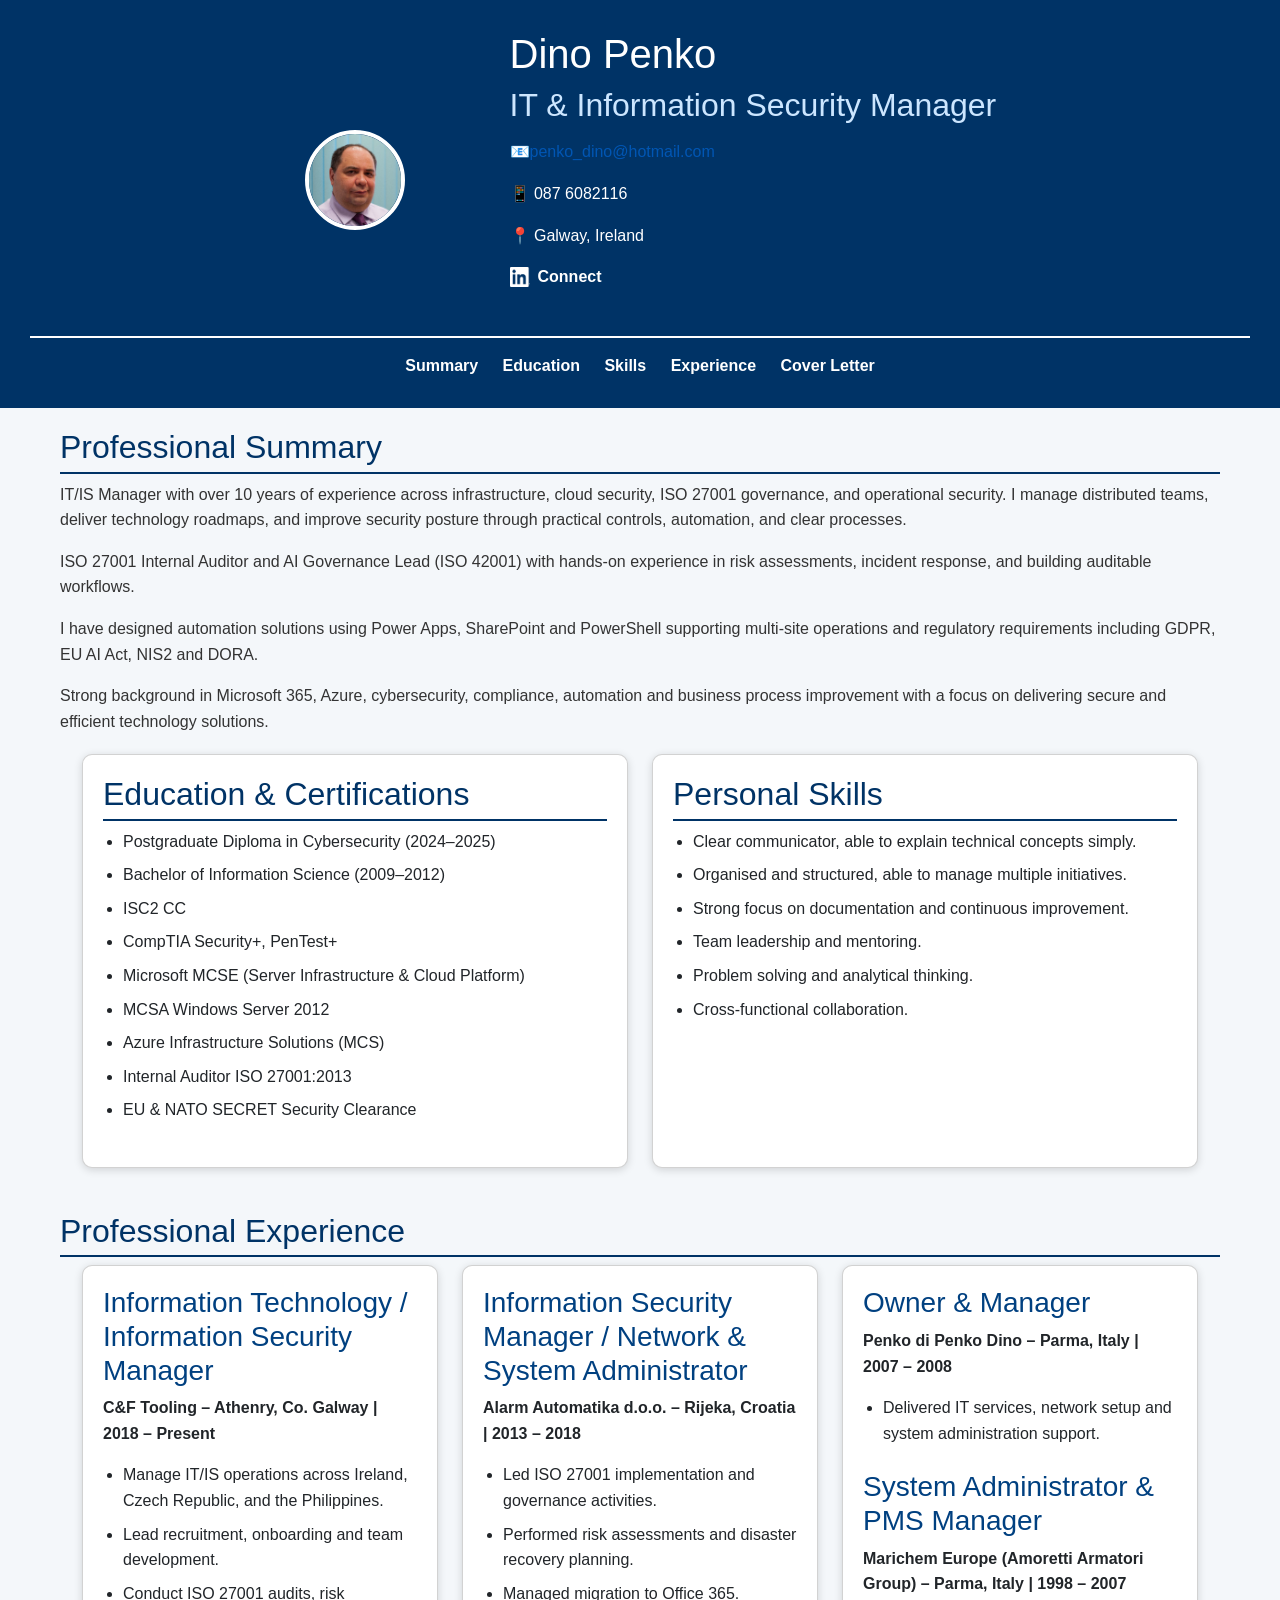
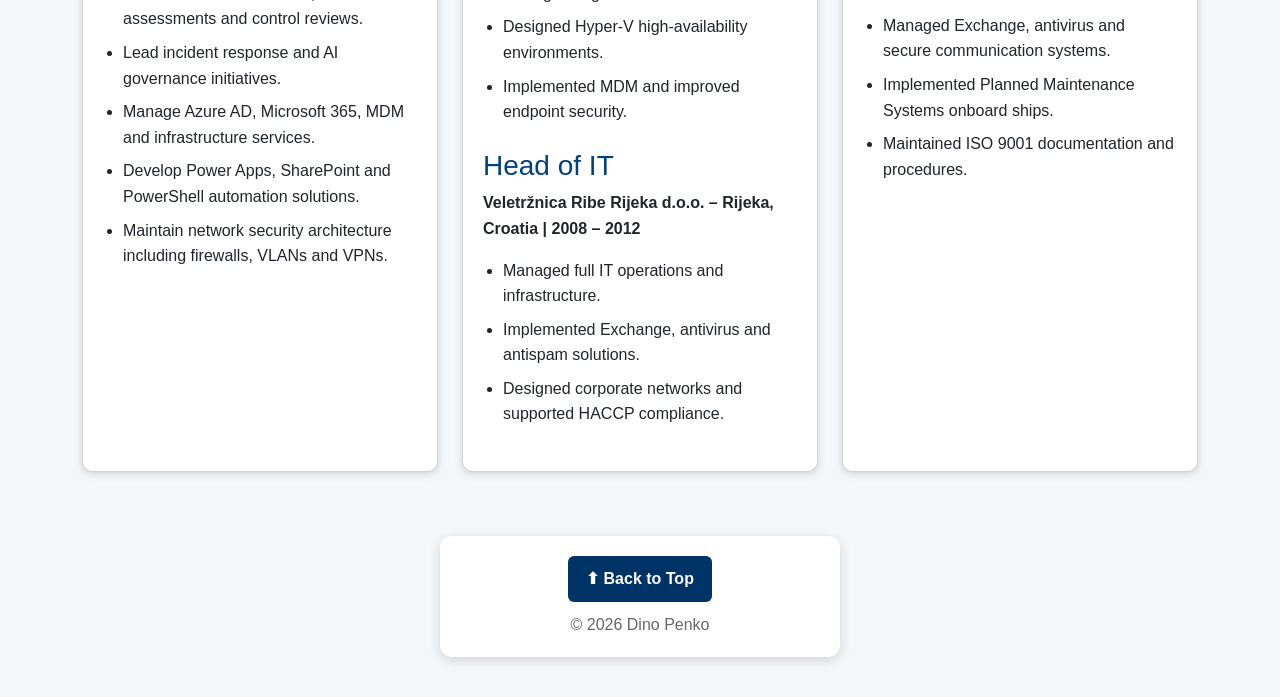
<file: index.html>
<!DOCTYPE html>
<html lang="en">
	<head>
		<meta charset="UTF-8">
		<meta name="viewport" content="width=device-width, initial-scale=1.0">
		<title>Dino Penko | IT & Information Security Manager</title>
		<link href="https://cdn.jsdelivr.net/npm/bootstrap@5.3.8/dist/css/bootstrap.min.css" rel="stylesheet">
		<script src="https://cdn.jsdelivr.net/npm/bootstrap@5.3.8/dist/js/bootstrap.bundle.min.js"></script>
		<link rel="stylesheet" href="styles/style.css">
	</head>
	<body>
		<header>
			<div class="container">
				<div class="row align-items-center justify-content-center">
					<div class="col-md-3 text-center">
						<img class="profile-image" src="images/dino.jpg" alt="Dino Penko">
					</div>
					<div class="col-md-6 text-start">
						<h1 id="top">Dino Penko</h1>
						<h2 class="job-title"> IT & Information Security Manager </h2>
						<p>📧<a href="mailto:penko_dino@hotmail.com">penko_dino@hotmail.com	</a></p>
						<p>📱 087 6082116</p>
						<p>📍 Galway, Ireland</p>
						<p class="social-links">
							<a href="https://www.linkedin.com/in/dino-penko-inf-sec-manager"
							   target="_blank">
								<img src="images/Li-Logo.png"
									 alt="LinkedIn"
									 class="social-icon">
								Connect
							</a>
						</p>
					</div>
				</div>
			</div>
			<nav class="navigation">
				<a href="#summary">Summary</a>
				<a href="#education">Education</a>
				<a href="#skills">Skills</a>
				<a href="#experience">Experience</a>
				<a href="cover/cover.html">Cover Letter</a>
			</nav>
		</header>
		<section id="summary" class="section">
			<h2>Professional Summary</h2>
			<p>
				IT/IS Manager with over 10 years of experience across infrastructure,
				cloud security, ISO 27001 governance, and operational security.
				I manage distributed teams, deliver technology roadmaps, and improve
				security posture through practical controls, automation, and clear processes.
			</p>
			<p>
				ISO 27001 Internal Auditor and AI Governance Lead (ISO 42001) with
				hands-on experience in risk assessments, incident response, and
				building auditable workflows.
			</p>
			<p>
				I have designed automation solutions using Power Apps, SharePoint and
				PowerShell supporting multi-site operations and regulatory requirements
				including GDPR, EU AI Act, NIS2 and DORA.
			</p>
			<p>
				Strong background in Microsoft 365, Azure, cybersecurity,
				compliance, automation and business process improvement with a focus
				on delivering secure and efficient technology solutions.
			</p>
		</section>
		<section id="education" class="section">
			<div class="container">
				<div class="row">
					<div class="col-md-6 mb-4">
						<div class="card">
							<h2>Education & Certifications</h2>
							<ul>
								<li>Postgraduate Diploma in Cybersecurity (2024–2025)</li>
								<li>Bachelor of Information Science (2009–2012)</li>
								<li>ISC2 CC</li>
								<li>CompTIA Security+, PenTest+</li>
								<li>Microsoft MCSE (Server Infrastructure & Cloud Platform)</li>
								<li>MCSA Windows Server 2012</li>
								<li>Azure Infrastructure Solutions (MCS)</li>
								<li>Internal Auditor ISO 27001:2013</li>
								<li>EU & NATO SECRET Security Clearance</li>
							</ul>
						</div>
					</div>
					<div class="col-md-6 mb-4">
						<div class="card" id="skills">
							<h2>Personal Skills</h2>
							<ul>
								<li>Clear communicator, able to explain technical concepts simply.</li>
								<li>Organised and structured, able to manage multiple initiatives.</li>
								<li>Strong focus on documentation and continuous improvement.</li>
								<li>Team leadership and mentoring.</li>
								<li>Problem solving and analytical thinking.</li>
								<li>Cross-functional collaboration.</li>
							</ul>
						</div>
					</div>
				</div>
			</div>
		</section>
		<section id="experience" class="section">
			<h2>Professional Experience</h2>
			<div class="container">
				<div class="row">
					<div class="col-lg-4 mb-4">
						<div class="card">
							<h3>Information Technology / Information Security Manager</h3>
							<p>
								<strong>C&F Tooling – Athenry, Co. Galway | 2018 – Present</strong>
							</p>
							<ul>
								<li>Manage IT/IS operations across Ireland, Czech Republic, and the Philippines.</li>
								<li>Lead recruitment, onboarding and team development.</li>
								<li>Conduct ISO 27001 audits, risk assessments and control reviews.</li>
								<li>Lead incident response and AI governance initiatives.</li>
								<li>Manage Azure AD, Microsoft 365, MDM and infrastructure services.</li>
								<li>Develop Power Apps, SharePoint and PowerShell automation solutions.</li>
								<li>Maintain network security architecture including firewalls, VLANs and VPNs.</li>
							</ul>
						</div>
					</div>
					<div class="col-lg-4 mb-4">
						<div class="card">
							<h3>Information Security Manager / Network & System Administrator</h3>
							<p>
								<strong>Alarm Automatika d.o.o. – Rijeka, Croatia | 2013 – 2018</strong>
							</p>
							<ul>
								<li>Led ISO 27001 implementation and governance activities.</li>
								<li>Performed risk assessments and disaster recovery planning.</li>
								<li>Managed migration to Office 365.</li>
								<li>Designed Hyper-V high-availability environments.</li>
								<li>Implemented MDM and improved endpoint security.</li>
							</ul>
							<h3>Head of IT</h3>
							<p>
								<strong>Veletržnica Ribe Rijeka d.o.o. – Rijeka, Croatia | 2008 – 2012</strong>
							</p>
							<ul>
								<li>Managed full IT operations and infrastructure.</li>
								<li>Implemented Exchange, antivirus and antispam solutions.</li>
								<li>Designed corporate networks and supported HACCP compliance.</li>
							</ul>
						</div>
					</div>
					<div class="col-lg-4 mb-4">
						<div class="card">
							<h3>Owner & Manager</h3>
							<p>
								<strong>Penko di Penko Dino – Parma, Italy | 2007 – 2008</strong>
							</p>
							<ul>
								<li>Delivered IT services, network setup and system administration support.</li>
							</ul>
							<h3>System Administrator & PMS Manager</h3>
							<p>
								<strong>Marichem Europe (Amoretti Armatori Group) – Parma, Italy | 1998 – 2007</strong>
							</p>
							<ul>
								<li>Managed Exchange, antivirus and secure communication systems.</li>
								<li>Implemented Planned Maintenance Systems onboard ships.</li>
								<li>Maintained ISO 9001 documentation and procedures.</li>
							</ul>
						</div>
					</div>
				</div>
			</div>
		</section>		
		<footer class="footer-box">
			<a href="#top" class="footer-button">
				⬆ Back to Top
			</a>
			<p>
				© 2026 Dino Penko
			</p>
		</footer>
	</body>
</html>
</file>
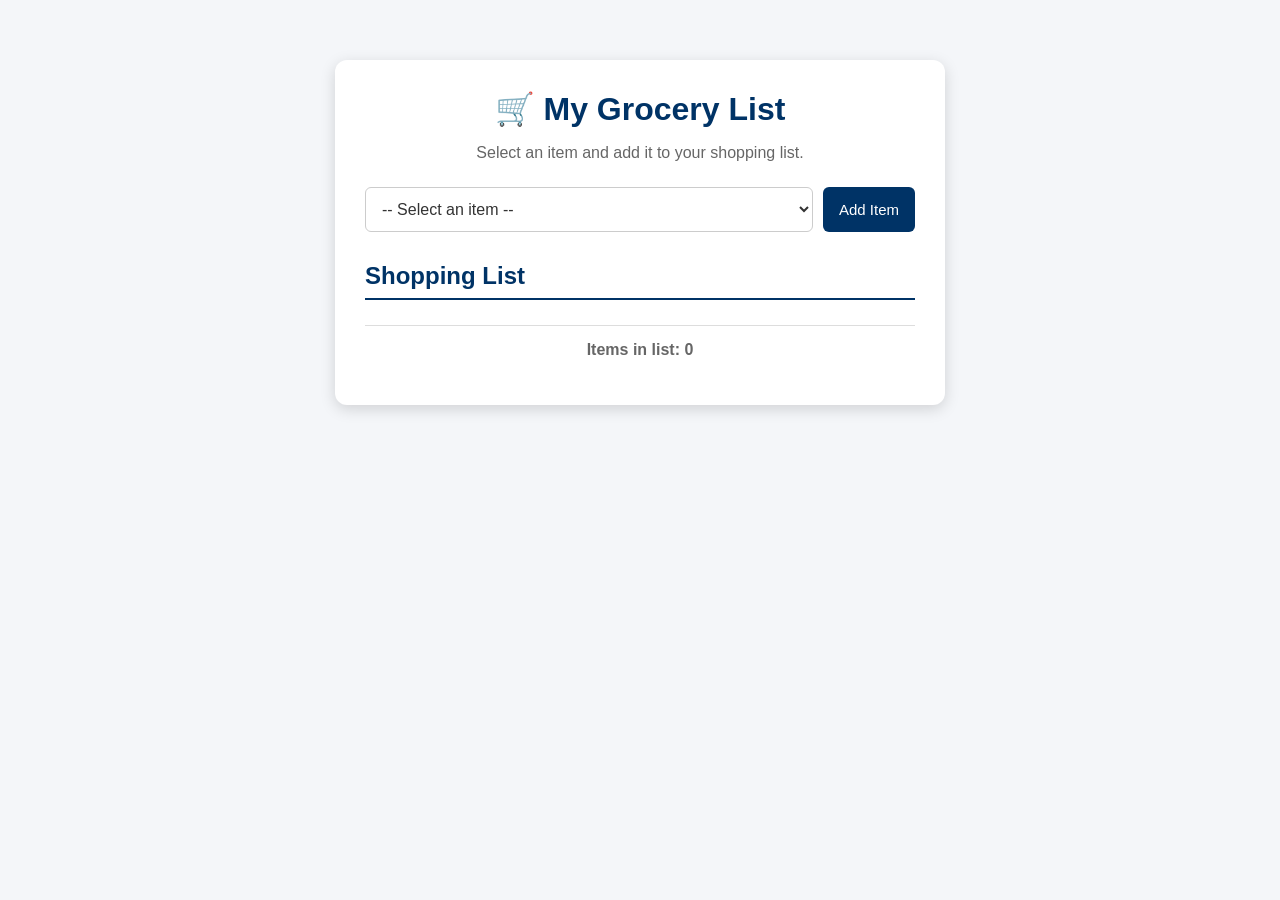
<file: Week10_Lab/index.html>
<!DOCTYPE html>
<html lang="en">
	<head>
		<meta charset="UTF-8">
		<meta name="viewport" content="width=device-width, initial-scale=1.0">
		<title>Week 10 - Grocery List</title>
		<link rel="stylesheet" href="style.css">
	</head>
	<body>
		<div class="container">
			<h1>🛒 My Grocery List</h1>
			<p>Select an item and add it to your shopping list.</p>
			<div class="input-area">
				<select id="groceryItem">
					<option value="">-- Select an item --</option>
					<option value="Milk">🥛 Milk</option>
					<option value="Bread">🍞 Bread</option>
					<option value="Eggs">🥚 Eggs</option>
					<option value="Coffee">☕ Coffee</option>
					<option value="Tea">🫖 Tea</option>
					<option value="Cheese">🧀 Cheese</option>
					<option value="Butter">🧈 Butter</option>
					<option value="Apples">🍎 Apples</option>
					<option value="Bananas">🍌 Bananas</option>
					<option value="Pasta">🍝 Pasta</option>
				</select>
				<button onclick="addItem()">Add Item</button>
			</div>
			<h2>Shopping List</h2>
			<ul id="groceryList"></ul>
			<p id="itemCount">Items in list: 0</p>
		</div>
		<script src="script.js"></script>
	</body>
</html>
</file>
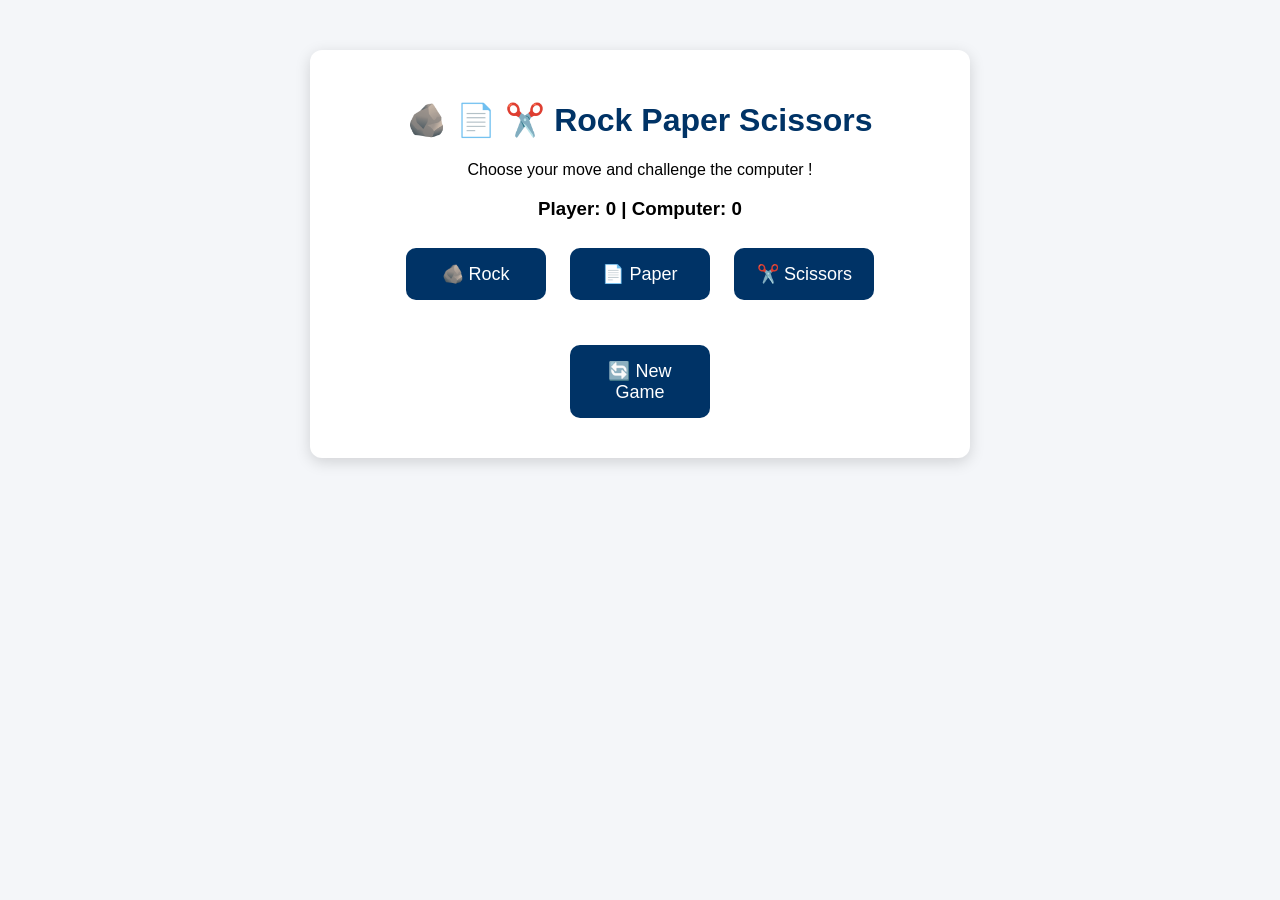
<file: Week8_RockPaperScissors/index.html>
<!DOCTYPE html>
<html lang="en">
	<head>
		<meta charset="UTF-8">
		<meta name="viewport" content="width=device-width, initial-scale=1.0">
		<title>Rock Paper Scissors</title>
		<link rel="stylesheet" href="style.css">
	</head>
	<body>
		<div class="container">
			<h1>🪨 📄 ✂️ Rock Paper Scissors</h1>
			<p>Choose your move and challenge the computer !</p>
			<h3>
				Player: <span id="playerScore">0</span> | Computer: <span id="computerScore">0</span></h3>
			<button onclick="playGame('Rock')">🪨 Rock</button>
			<button onclick="playGame('Paper')">📄 Paper</button>
			<button onclick="playGame('Scissors')">✂️ Scissors</button>
			<div id="result"></div>
			<button onclick="location.reload()">🔄 New Game</button>
		</div>
		<script src="script.js"></script>
	</body>
</html>
</file>
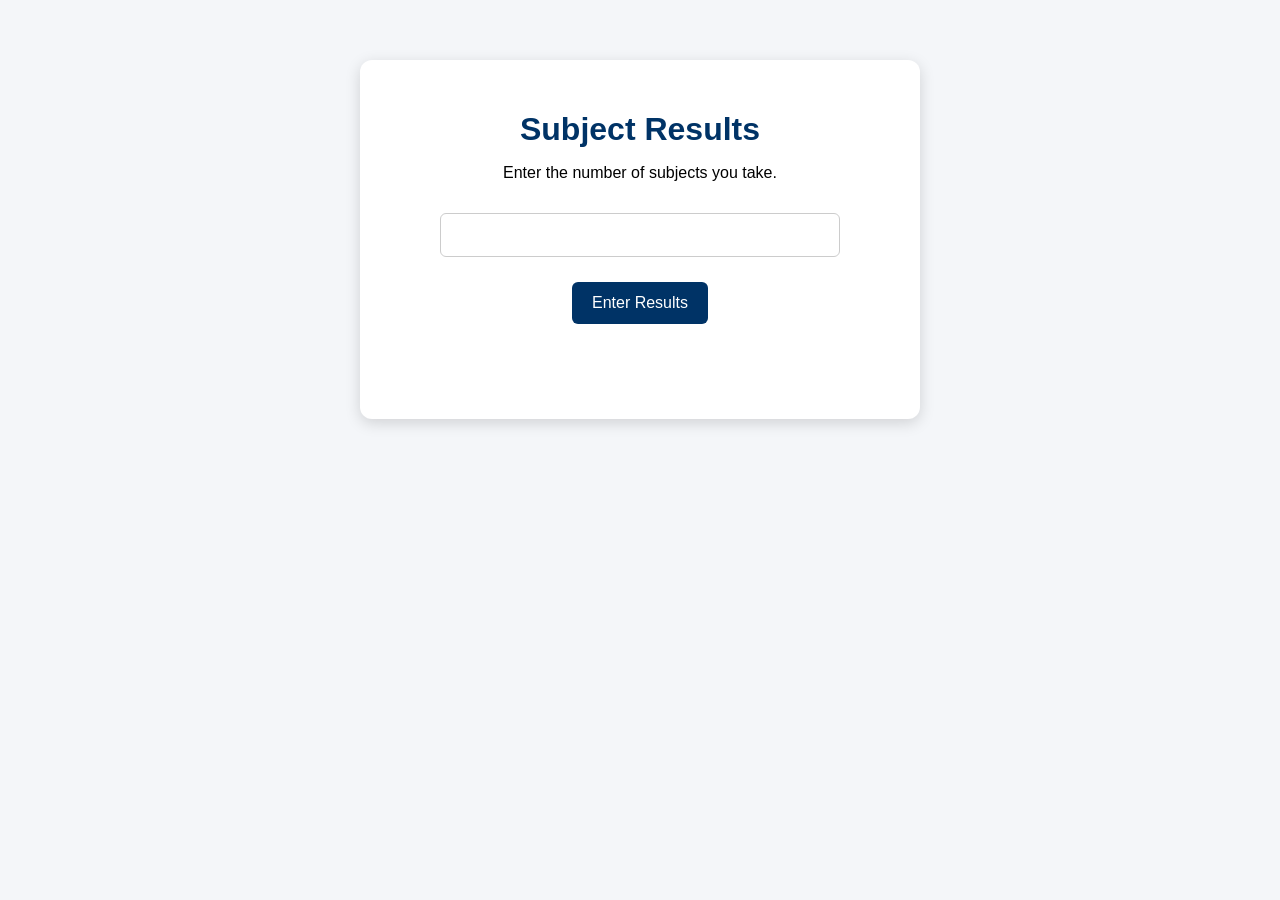
<file: Week9_Lab1/index.html>
<!DOCTYPE html>
<html lang="en">
	<head>
		<meta charset="UTF-8">
		<meta name="viewport" content="width=device-width, initial-scale=1.0">
		<title>Week 9 - Subject Results</title>
		<link rel="stylesheet" href="style.css">
	</head>
	<body>
		<div class="container">
			<h1>Subject Results</h1>
			<p>Enter the number of subjects you take.</p>
			<input type="number" id="subjectCount" min="1">
			<button onclick="calculateResults()">Enter Results</button>
			<div id="results"></div>
		</div>
		<script src="script.js"></script>
	</body>
</html>
</file>
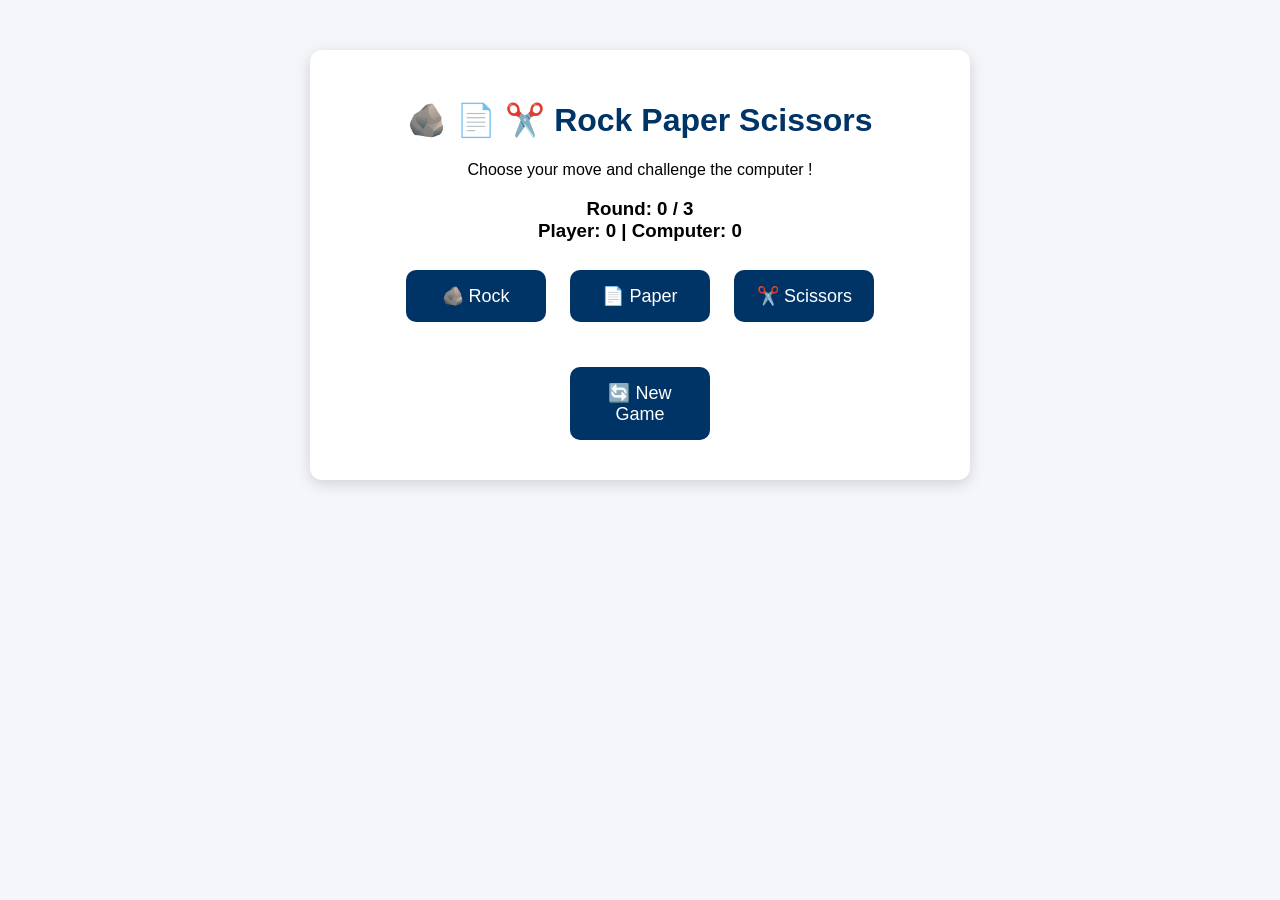
<file: Week9_Lab2/index.html>
<!DOCTYPE html>
<html lang="en">
	<head>
		<meta charset="UTF-8">
		<meta name="viewport" content="width=device-width, initial-scale=1.0">
		<title>Rock Paper Scissors</title>
		<link rel="stylesheet" href="style.css">
	</head>
	<body>
		<div class="container">
			<h1>🪨 📄 ✂️ Rock Paper Scissors</h1>
			<p>Choose your move and challenge the computer !</p>
			<h3>
				Round: <span id="round">0</span> / 3
				<br>Player: <span id="playerScore">0</span> | Computer: <span id="computerScore">0</span></h3>
			<button class="game-button" onclick="playGame('Rock')">🪨 Rock</button>
			<button class="game-button" onclick="playGame('Paper')">📄 Paper</button>
			<button class="game-button" onclick="playGame('Scissors')">✂️ Scissors</button>
			<div id="result"></div>
			<button onclick="location.reload()">🔄 New Game</button>
		</div>
		<script src="script.js"></script>
	</body>
</html>
</file>
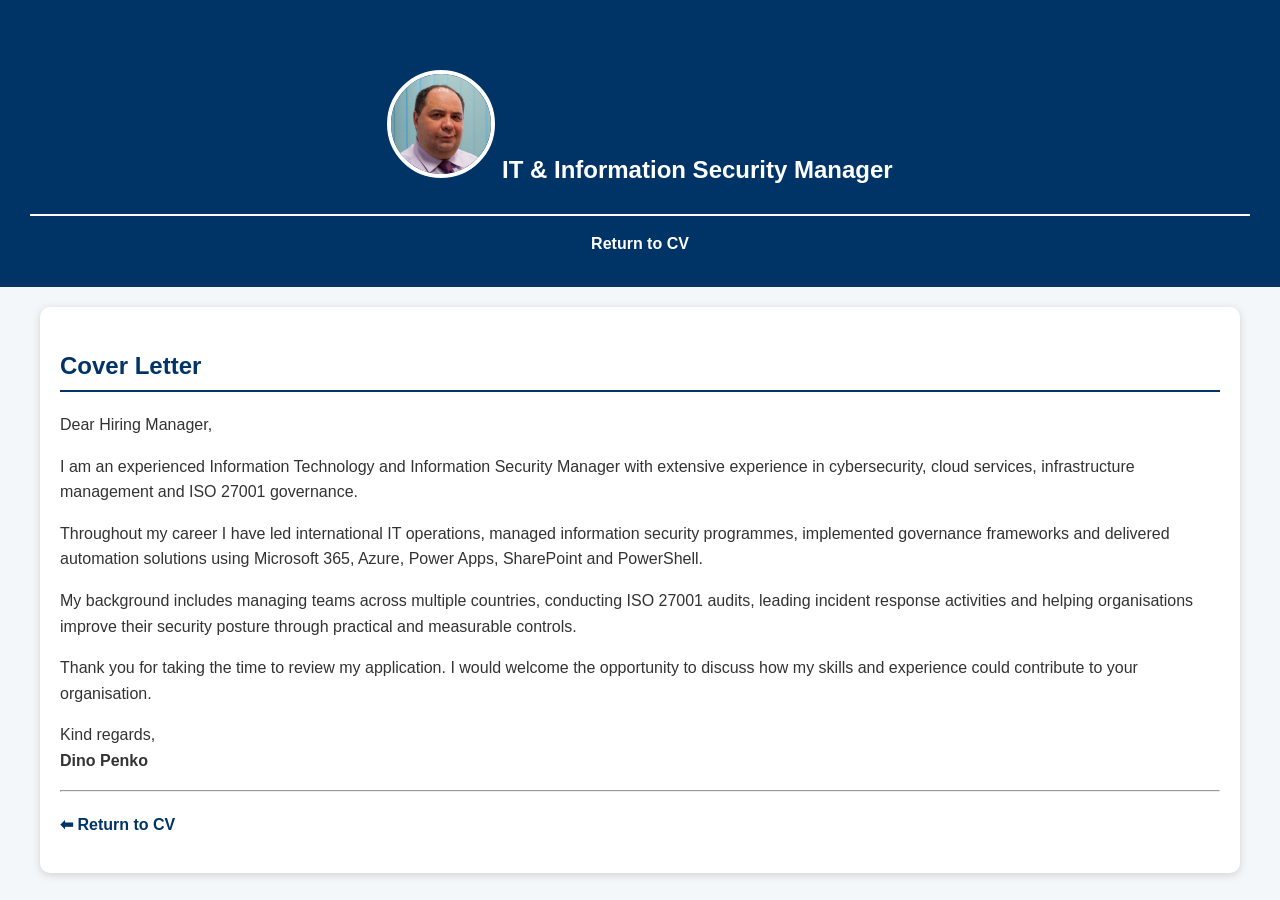
<file: cover/cover.html>
<!DOCTYPE html>
<html lang="en">
	<head>
		<meta charset="UTF-8">
		<title>Cover Letter - Dino Penko</title>
		 <link rel="stylesheet" href="../styles/style.css">
	 </head>
	<body>
		<header>
			<h2>
				<img class="profile-image" src="../images/dino.jpg"  alt="Dino Penko">
					IT & Information Security Manager
			</h2>
			<nav class="navigation">
				<a href="../index.html">Return to CV</a>
			</nav>
		</header>
		<section class="section">
			<div class="card">
				<h2>Cover Letter</h2>
				<p>
					Dear Hiring Manager,
				</p>
				<p>
					I am an experienced Information Technology and Information Security Manager with extensive experience in cybersecurity, cloud services, infrastructure management and ISO 27001 governance.
				</p>
				<p>
					Throughout my career I have led international IT operations, managed information security programmes, implemented governance frameworks and delivered automation solutions using Microsoft 365, Azure, Power Apps, SharePoint and PowerShell.
				</p>
				<p>
					My background includes managing teams across multiple countries, conducting ISO 27001 audits, leading incident response activities and helping organisations improve their security posture through practical and measurable controls.
				</p>
				<p>
					Thank you for taking the time to review my application. I would welcome the opportunity to discuss how my skills and experience could contribute to your organisation.
				</p>
				<p>
					Kind regards,<br>
					<strong>Dino Penko</strong>
				</p>
				<hr>
				<div class="cover-actions">
					<p>
						<a href="../index.html">
							⬅ Return to CV
						</a>
					</p>
				</div>
			</div>
		</section>
	</body>
</html>
</file>
<file: styles/style.css>
/* ==================================================
   Media
   ================================================== */

@media screen and (max-width: 768px) {

    .header-container {
        flex-direction: column;
        text-align: center;
    }

    .info-section {
        text-align: center;
    }

    .profile-image {
        margin-top: 0;
    }
}

/* ==================================================
   General
   ================================================== */

body {
    font-family: Arial, Helvetica, sans-serif;
    margin: 0;
    padding: 0;
    background-color: #f4f7fa;
    color: #333;
    line-height: 1.6;
}


/* ==================================================
   Header 
   ================================================== */

header {
    background-color: #003366;
    color: white;
    text-align: center;
    padding: 30px;
}


.info-section {
    text-align: left;
    border-bottom: 3px solid yellow;
    padding-bottom: 15px;
    margin-bottom: 15px;
}

.info-section h1 {
    margin-bottom: 5px;
    font-size: 2.5rem;
}

.info-section p {
    margin: 5px 0;
}

.job-title {
    color: #cce6ff;
    margin-top: 0;
    margin-bottom: 15px;
    font-weight: normal;
}

.info-section a {
    color: white;
    text-decoration: none;
}

.info-section a:hover {
    color: #ffcc66;
}


/* ==================================================
   Inage
   ================================================== */

.profile-image {
    margin-top: 20px;
    width: 100px;
    height: 100px;
    border-radius: 50%;
    object-fit: cover;
    border: 4px solid white;
}


/* ==================================================
   Social
   ================================================== */

.social-links {
    margin-top: 10px;
}

.social-links a {
    display: inline-flex;
    align-items: center;
    gap: 8px;
    color: white;
    text-decoration: none;
    font-weight: bold;
}

.social-links a:hover {
    color: #ffcc66;
}

.social-icon {
    width: 20px;
    height: 20px;
}


/* ==================================================
   Nav
   ================================================== */

.navigation {
    margin-top: 25px;
    padding-top: 15px;
    border-top: 2px solid #ffffff;
    font-weight: bold;
}


.navigation a {
    color: white;
	margin: 0 10px;
}

.navigation a:hover {
    color: #ffcc66;
}

.navbar {
    border-top: 2px solid #ffffff;
    margin-top: 20px;
    padding-top: 15px;
}


/* ==================================================
   Links
   ================================================== */

a {
    color: #0056b3;
    text-decoration: none;
}

a:hover {
    text-decoration: underline;
}


/* ==================================================
   Main
   ================================================== */

.section {
    max-width: 1200px;
    margin: 20px auto;
    padding: 0 20px;
}

.section h2 {
    color: #003366;
    border-bottom: 2px solid #003366;
    padding-bottom: 5px;
}


/* ==================================================
   Cards
   ================================================== */

.card {
	height: 100%;
    background-color: white;
    padding: 20px;
    border-radius: 10px;
    box-shadow: 0px 2px 8px rgba(0,0,0,0.15);
}

.card h3 {
    color: #004080;
    margin-top: 0;
}

.card ul {
    padding-left: 20px;
}

.card li {
    margin-bottom: 8px;
}


/* ==================================================
   Cober letter
   ================================================== */

.cover-actions {
    margin-top: 20px;
}

.cover-actions a {
    text-decoration: none;
    font-weight: bold;
    color: #003366;
}

.cover-actions a:hover {
    color: #0077b5;
}


/* ==================================================
   Footer
   ================================================== */

.footer-box {
    max-width: 400px;
    margin: 40px auto;
    padding: 20px;
    background: white;
    border-radius: 12px;
    box-shadow: 0 3px 12px rgba(0,0,0,0.15);
    text-align: center;
}

.footer-box p {
    margin: 0;
    color: #666;
}

.footer-button {
    display: inline-block;
    background: #003366;
    color: white;
    padding: 10px 18px;
    border-radius: 6px;
    text-decoration: none;
    font-weight: bold;
    margin-bottom: 10px;
}

.footer-button:hover {
    background: #00509e;
}
</file>
<file: Week10_Lab/style.css>
/* ==================================================
   Grocery List Application
   Dino Penko
   Week 10 Lab
   ================================================== */


/*    General Page Styling */

body {
    font-family: Arial, Helvetica, sans-serif;
    background-color: #f4f6f9;
    margin: 0;
    padding: 0;
    color: #333333;
}


/*    Main Container */

.container {
    max-width: 550px;
    margin: 60px auto;
    padding: 30px;
    background-color: white;
    border-radius: 12px;
    box-shadow: 0 4px 15px rgba(0, 0, 0, 0.15);
}


/*    Headings  */

h1 {
    color: #003366;
    text-align: center;
    margin-top: 0;
    margin-bottom: 10px;
}

h2 {
    color: #003366;
    margin-top: 30px;
    border-bottom: 2px solid #003366;
    padding-bottom: 8px;
}

.container > p {
    text-align: center;
    color: #666666;
}


/*    Input Area */

.input-area {
    display: flex;
    gap: 10px;
    margin-top: 25px;
}


/*    Dropdown List  */

select {
    flex: 1;
    padding: 12px;
    border: 1px solid #cccccc;
    border-radius: 6px;
    background-color: white;
    color: #333333;
    font-size: 16px;
}

/*    Buttons  */

button {
    padding: 10px 16px;
    border: none;
    border-radius: 6px;
    background-color: #003366;
    color: white;
    font-size: 15px;
    cursor: pointer;
}

button:hover {
    background-color: #00509e;
}

/*  Grocery List */

#groceryList {
    margin-top: 20px;
    padding-left: 30px;
}

/* Individual Grocery Items */

#groceryList li {
    margin-bottom: 10px;
    padding: 10px 12px;
    background-color: #f4f6f9;
    border-radius: 6px;
}


/*    Remove Buttons  */

#groceryList li button {
    float: right;
    background-color: #b02a37;
    padding: 6px 12px;
    font-size: 14px;
}

#groceryList li button:hover {
    background-color: #842029;
}

/*    Item Counter  */

#itemCount {
    margin-top: 25px;
    padding-top: 15px;
    border-top: 1px solid #dddddd;
    text-align: center;
    color: #666666;
    font-weight: bold;
}

/*    Responsive Design  */

@media screen and (max-width: 600px) {

    .container {
        margin: 20px;
        padding: 20px;
    }

    .input-area {
        flex-direction: column;
    }

    select {
        width: 100%;
    }

    .input-area button {
        width: 100%;
    }
}
</file>
<file: Week8_RockPaperScissors/style.css>
body {
    font-family: Arial, sans-serif;
    background-color: #f4f6f9;
    text-align: center;
}

button {
    width: 140px;
    padding: 15px;
    margin: 10px;
    border: none;
    border-radius: 10px;
    cursor: pointer;
    background-color: #003366;
    color: white;
    font-size: 18px;
    transition: 0.3s;
}

button:hover {
    background-color: #00509e;
    transform: scale(1.05);
}

.win {
    color: green;
}

.lose {
    color: red;
}

.draw {
    color: orange;
}

.container {
    max-width: 600px;
    margin: 50px auto;
    background: white;
    padding: 30px;
    border-radius: 12px;
    box-shadow: 0 4px 15px rgba(0,0,0,0.15);
}

#result {
    margin-top: 25px;
    font-size: 18px;
}

h1 {
    color: #003366;
}
</file>
<file: Week9_Lab1/style.css>
/* Week 9 Lab - Subject Results
   Dino Penko */


/* General page styling */

body {
    font-family: Arial, sans-serif;
    background-color: #f4f6f9;
    margin: 0;
    padding: 0;
    text-align: center;
}


/* Main container */

.container {
    max-width: 500px;
    margin: 60px auto;
    padding: 30px;
    background-color: white;
    border-radius: 12px;
    box-shadow: 0 4px 15px rgba(0, 0, 0, 0.15);
}


/* Heading */

h1 {
    color: #003366;
    margin-bottom: 10px;
}


/* Number input */

input[type="number"] {
    width: 80%;
    padding: 12px;
    margin: 15px 0;
    border: 1px solid #cccccc;
    border-radius: 6px;
    font-size: 16px;
    box-sizing: border-box;
}


/* Button */

button {
    padding: 12px 20px;
    margin: 10px;
    border: none;
    border-radius: 6px;
    background-color: #003366;
    color: white;
    font-size: 16px;
    cursor: pointer;
}

button:hover {
    background-color: #00509e;
}


/* Results area */

#results {
    margin-top: 25px;
    padding: 15px;
}

#results h2 {
    color: #003366;
}

#results p {
    font-size: 18px;
    margin: 8px 0;
}
</file>
<file: Week9_Lab2/style.css>
body {
    font-family: Arial, sans-serif;
    background-color: #f4f6f9;
    text-align: center;
}

button {
    width: 140px;
    padding: 15px;
    margin: 10px;
    border: none;
    border-radius: 10px;
    cursor: pointer;
    background-color: #003366;
    color: white;
    font-size: 18px;
    transition: 0.3s;
}

button:hover {
    background-color: #00509e;
    transform: scale(1.05);
}

.win {
    color: green;
}

.lose {
    color: red;
}

.draw {
    color: orange;
}

.container {
    max-width: 600px;
    margin: 50px auto;
    background: white;
    padding: 30px;
    border-radius: 12px;
    box-shadow: 0 4px 15px rgba(0,0,0,0.15);
}

#result {
    margin-top: 25px;
    font-size: 18px;
}

h1 {
    color: #003366;
}

.game-button:disabled {
    background-color: #999;
    cursor: not-allowed;
    opacity: 0.6;
    transform: none;
}
</file>
